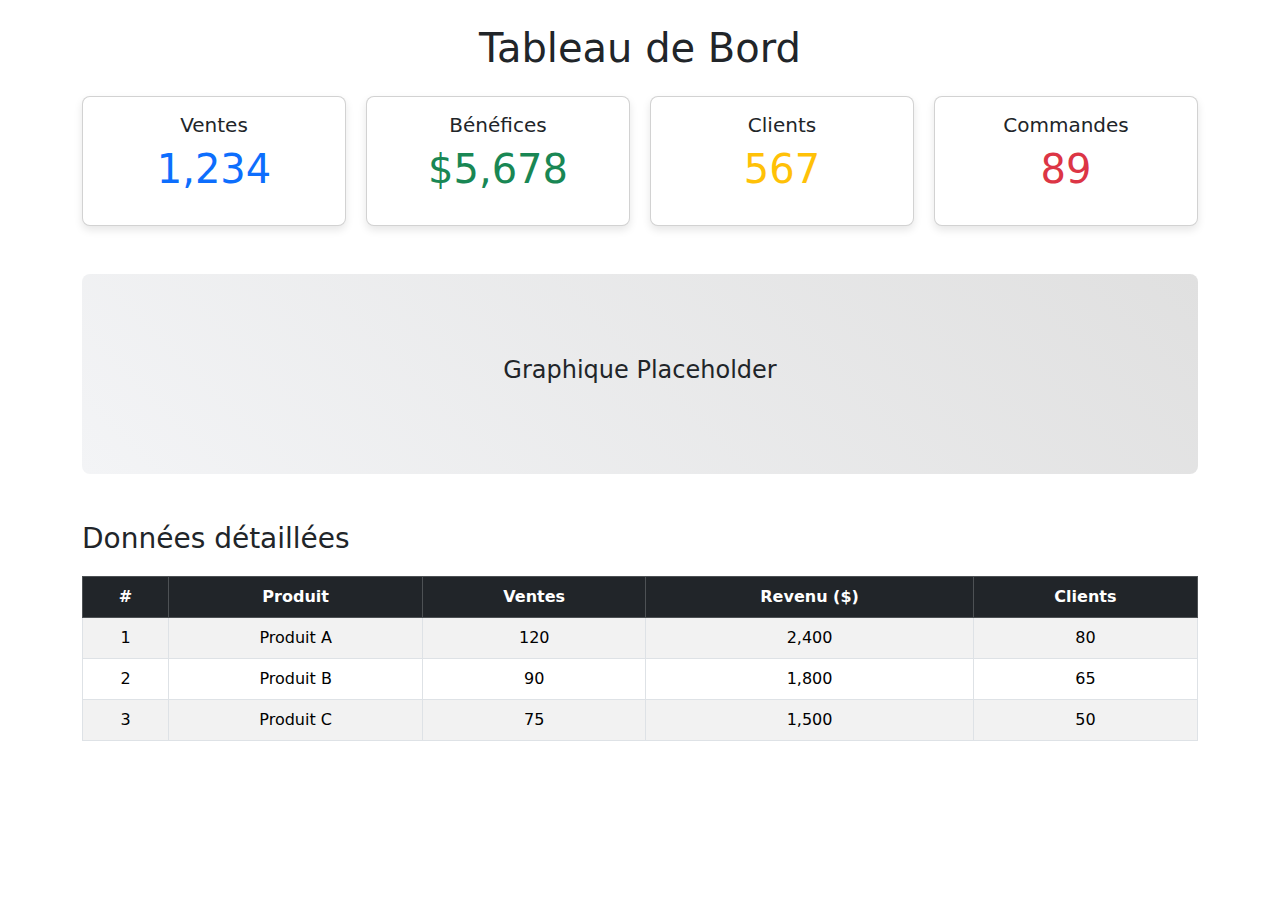
<file: developement web/tp12/index.html>
<!DOCTYPE html>
<html lang="en">

<head>
    <meta charset="UTF-8">
    <title>Tableau de Bord</title>
    <!-- Bootstrap CSS -->
    <link href="https://cdn.jsdelivr.net/npm/bootstrap@5.3.0-alpha3/dist/css/bootstrap.min.css" rel="stylesheet">
    <style>
        /* Style supplémentaire */
        .grid-container {
            display: grid;
            grid-template-columns: repeat(auto-fit, minmax(250px, 1fr));
            gap: 20px;
        }

        .card {

            border-radius: 8px;
            box-shadow: 0 4px 8px rgba(0, 0, 0, 0.1);
        }

        .chart-placeholder {
            height: 200px;
            background: linear-gradient(45deg, #f3f4f6, #e0e0e0);
            display: flex;
            align-items: center;
            justify-content: center;
            border-radius: 8px;
        }

        table {
            margin-top: 20px;
        }

        th,
        td {
            text-align: center;
        }
    </style>
</head>

<body>
    <div class="container mt-4">
        <h1 class="text-center mb-4">Tableau de Bord</h1>
        <!-- Section des cartes avec CSS Grid -->
        <div class="grid-container">
            <div class="card p-3 text-center">
                <h5>Ventes</h5>
                <p class="display-6 text-primary">1,234</p>
            </div>
            <div class="card p-3 text-center">
                <h5>Bénéfices</h5>
                <p class="display-6 text-success">$5,678</p>

            </div>
            <div class="card p-3 text-center">
                <h5>Clients</h5>
                <p class="display-6 text-warning">567</p>
            </div>
            <div class="card p-3 text-center">
                <h5>Commandes</h5>
                <p class="display-6 text-danger">89</p>
            </div>
        </div>
        <!-- Section du graphique -->
        <div class="chart-placeholder mt-5">
            <h4>Graphique Placeholder</h4>
        </div>

        <!-- Tableau des données -->
        <div class="mt-5">
            <h3 class="mb-3">Données détaillées</h3>
            <table class="table table-striped table-bordered">
                <thead class="table-dark">
                    <tr>
                        <th>#</th>
                        <th>Produit</th>
                        <th>Ventes</th>
                        <th>Revenu ($)</th>
                        <th>Clients</th>
                    </tr>
                </thead>
                <tbody>
                    <tr>
                        <td>1</td>

                        <td>Produit A</td>
                        <td>120</td>
                        <td>2,400</td>
                        <td>80</td>
                    </tr>
                    <tr>
                        <td>2</td>
                        <td>Produit B</td>
                        <td>90</td>
                        <td>1,800</td>
                        <td>65</td>
                    </tr>
                    <tr>
                        <td>3</td>
                        <td>Produit C</td>
                        <td>75</td>
                        <td>1,500</td>
                        <td>50</td>
                    </tr>
                </tbody>
            </table>
        </div>
    </div>
</body>

</html>
</file>
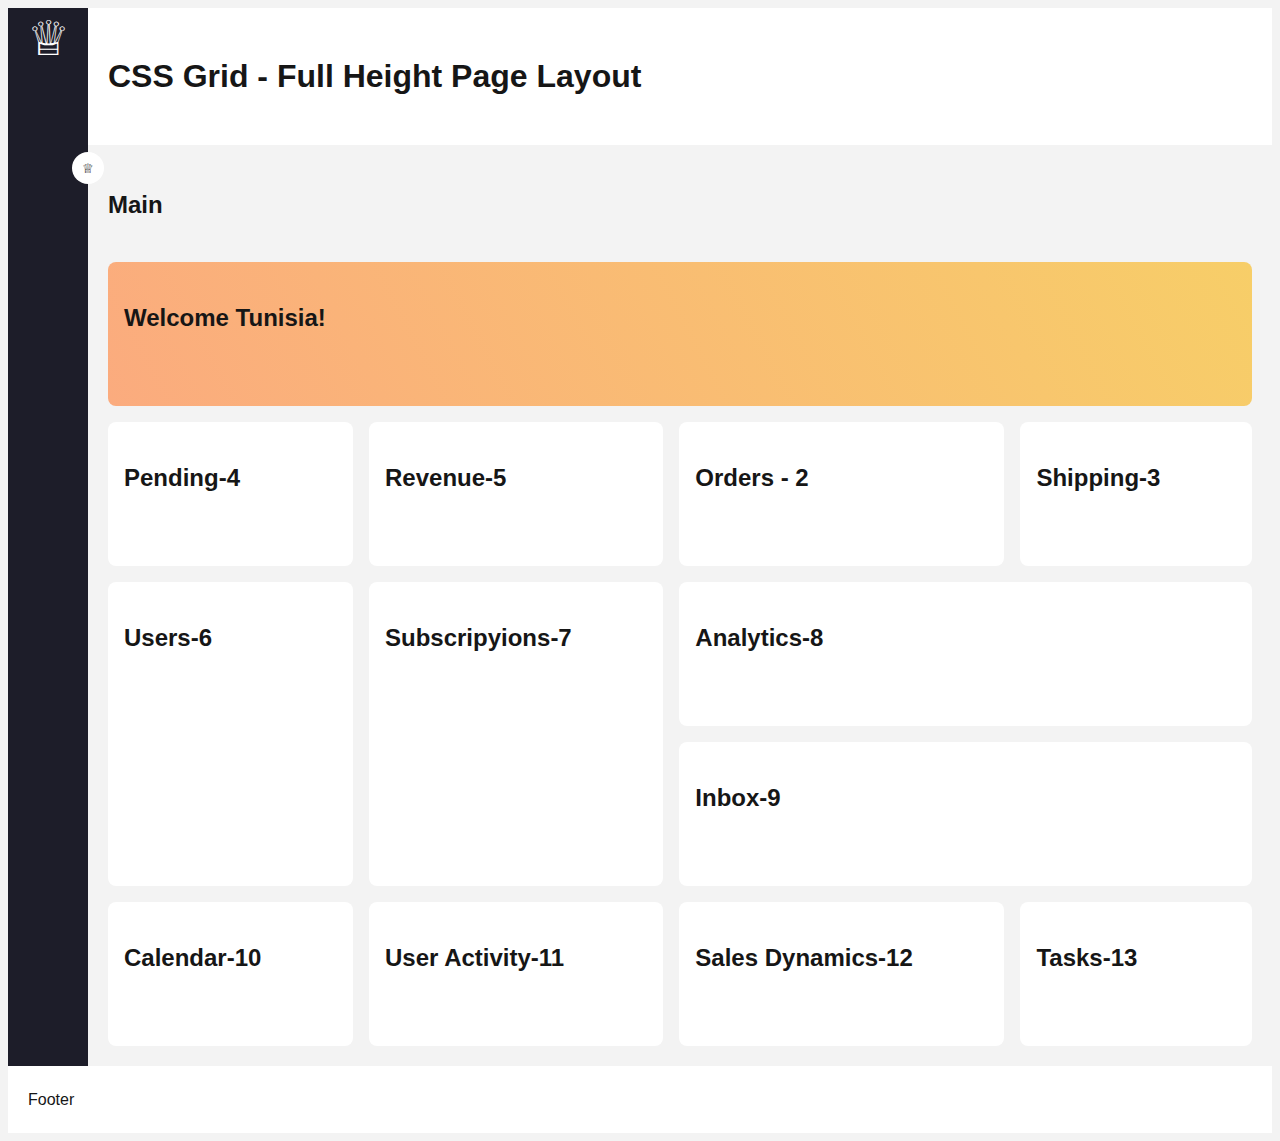
<file: developement web/liwa css grid/css grid.html>
<!DOCTYPE html>
<html lang="en">

<head>
    <meta charset="UTF-8" />
    <title>CSS GRID</title>
    <link rel="stylesheet" href="style.css" />
</head>

<body>
    <header class="dashboard-header">
        <h1>CSS Grid - Full Height Page Layout</h1>
    </header>
    <aside class="dashboard-sidebar">
        <div class="logo">&#x2655;</div>
        <!-- menus -->
         <!-- ul>li>a*3 -->
        <button type="button" id="resize">&#x2655;</button>
    </aside>
    <main class="dashboard-main">
        <h2>Main</h2>
        <div class="card card-1">
            <h2>Welcome Tunisia!</h2>
        </div>
        <div class="card card-2">
            <h2>Orders - 2</h2>
        </div>
        <div class="card card-3">
            <h2>Shipping-3</h2>
        </div>
        <div class="card card-4">
            <h2>Pending-4</h2>
        </div>
        <div class="card card-5">
            <h2>Revenue-5</h2>
        </div>
        <div class="card card-6">
            <h2>Users-6</h2>
        </div>
        <div class="card card-7">
            <h2>Subscripyions-7</h2>
        </div>
        <div class="card card-8">
            <h2>Analytics-8</h2>
        </div>
        <div class="card card-9">
            <h2>Inbox-9</h2>
        </div>
        <div class="card card-10">
            <h2>Calendar-10</h2>
        </div>
        <div class="card card-11">
            <h2>User Activity-11</h2>
        </div>
        <div class="card card-12">
            <h2>Sales Dynamics-12</h2>
        </div>
        <div class="card card-13">
            <h2>Tasks-13</h2>
        </div>
    </main>
    <footer class="dashboard-footer">Footer</footer>
</body>

<script>
    resizeBtn = document.getElementById("resize");
    resizeBtn.addEventListener("click", (e) => {
        e.preventDefault();
        document.body.classList.toggle("sb-expand");
    });
</script>

</html>
</file>
<file: developement web/liwa css grid/style.css>
body {
    font-family: Arial, Helvetica, sans-serif;
    font-size: 1rem;
    line-height: 1.7;
    color: #161616;
    background-color: #f3f3f3;
    display: grid;
    transition: grid-template-columns .3s ease;
    grid-template-columns: 5rem 1fr;
    /* 1fr: 1 fraction of the available space */
    /* grid-template-rows: 100px 200px 100px; */
    grid-template-rows: auto 1fr auto;
    min-block-size: 100vh;
    /* 100 viewport height */
    grid-template-areas:

        "sidebar header"

        "sidebar main"
        "footer footer";
}

.logo {
    display: flex;
    justify-content: center;
    font-size: 3rem;
    line-height: 1.3;
}


.dashboard-header {
    background-color: #fff;
    padding: 1.25rem;
    grid-area: header;
}

.dashboard-footer {
    background-color: #fff;
    padding: 1.25rem;
    grid-area: footer;
}

.dashboard-sidebar {
    color: #fff;
    position: relative;
    grid-area: sidebar;
    background-color: #1d1d29;
}

.dashboard-sidebar button {
    position: absolute;
    inset: 9rem -1rem auto auto;
    width: 2rem;
    aspect-ratio: 1;
    background-color: #fff;
    border: transparent;
    border-radius: 50%;
    cursor: pointer;
}

.dashboard-main {
    grid-area: main;
    padding: 1.25rem;
    display: grid;
    gap: 1rem;
}

body.sb-expand {
    grid-template-columns: 12.5rem 1fr;
}

@media (width >=768px) {
    .dashboard-main {
        grid-template-column: repeat(4, 1fr);
    }
}

.card {
    padding: 1rem;
    min-block-size: 7rem;
    /* to add minimum height */
    background-color: #fff;
    border-radius: 0.5rem;
}

.card-1 {
    background-image: linear-gradient(62deg, #fbab7e 0%, #f7ce68 100%);
}

@media (width >=768px) {

    /* remaining cards can span in columns each */
    .card {
        grid-area: span 1 / span 2;
    }

    .card-1 {
        /* occupy the space of 1 row and 4 columns */
        grid-area: span 1 / span 4;
    }
}


@media (width >=992px) {

    .card-2,
    .card-3 {
        grid-area: auto;
        /* reset to default setup */
    }

    .card-4 {
        /* start from 3rd row grid line, ends at 4th row grid line */
        /* start from 1st column grid line, ends at 2th column grid line */
        grid-area: 3 / 1 / 4 / 2;
    }

    .card-5 {
        /* start from 3rd row grid line, ends at 4th row grid line */
        /* start from 2nd column grid line, ends at 3rd column grid line */
        grid-area: 3 / 2 / 4 / 3;
    }

    .card-6,
    .card-7 {
        /* span on 2 rows and maintaining the same column structure */
        grid-area: span 2 / auto;
    }

    .card-10,
    .card-11,
    .card-12,
    .card-13 {
        /* follow the default configuration and keep 4 columns and a row */
        grid-area: auto;
    }
}
</file>
